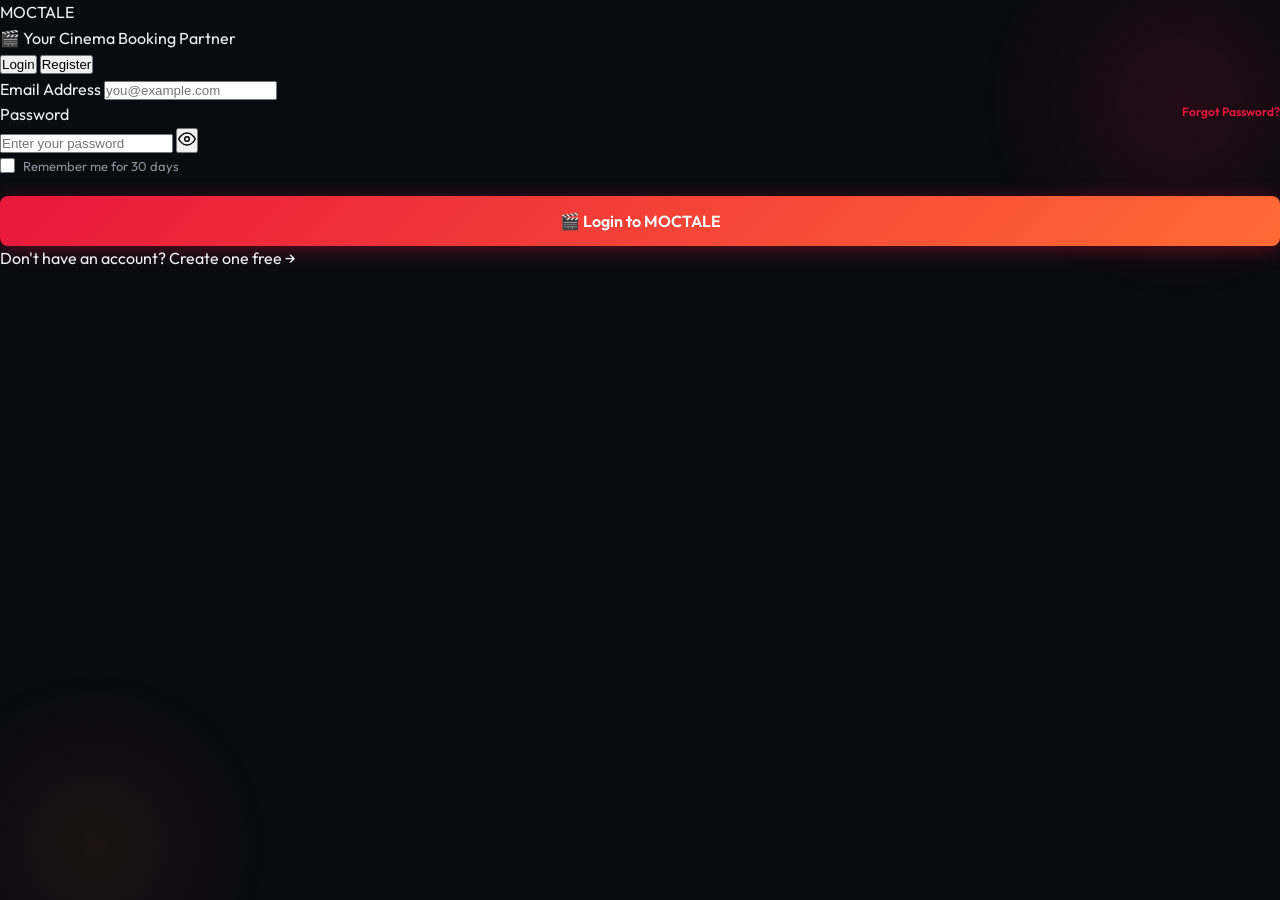
<file: client/login.html>
<!DOCTYPE html>
<html lang="en">
<head>
  <meta charset="UTF-8">
  <meta name="viewport" content="width=device-width, initial-scale=1.0">
  <title>MOCTALE</title>
  <meta name="description" content="Login or create your MOCTALE account to book movie tickets instantly.">
  <link rel="stylesheet" href="./client-style.css">
</head>
<body>
  <div class="login-page" id="login-page">
    <div style="position:fixed;top:-100px;right:-100px;width:400px;height:400px;background:radial-gradient(circle,rgba(232,23,58,0.12),transparent 70%);pointer-events:none;z-index:0"></div>
    <div style="position:fixed;bottom:-120px;left:-80px;width:350px;height:350px;background:radial-gradient(circle,rgba(255,107,53,0.08),transparent 70%);pointer-events:none;z-index:0"></div>

    <div class="login-box fade-in" id="login-box" style="position:relative;z-index:1">
      <div class="login-brand">
        <a href="./index.html" id="login-logo">
          <div class="logo-text">MOCTALE</div>
        </a>
        <p>🎬 Your Cinema Booking Partner</p>
      </div>

      <div class="login-tabs" id="login-tabs">
        <button class="login-tab active" id="tab-login" type="button" onclick="switchTab('login')">Login</button>
        <button class="login-tab" id="tab-register" type="button" onclick="switchTab('register')">Register</button>
      </div>

      <div id="login-form-wrap">
        <form id="login-form" onsubmit="handleLogin(event)" novalidate>
          <div class="form-group">
            <label class="form-label" for="login-email">Email Address</label>
            <input class="form-control" type="email" id="login-email" placeholder="you@example.com" autocomplete="email">
            <div class="form-hint" id="login-email-hint"></div>
          </div>

          <div class="form-group">
            <label class="form-label" for="login-password" style="display:flex;justify-content:space-between">
              <span>Password</span>
              <a href="#" style="color:var(--primary);font-size:12px;font-weight:600" id="forgot-pw-btn" onclick="forgotPw(event)">Forgot Password?</a>
            </label>

            <div class="pw-field-wrap">
              <input class="form-control pw-input" type="password" id="login-password" placeholder="Enter your password" autocomplete="current-password">
              <button type="button" class="pw-toggle" id="toggle-pw" onclick="togglePw('login-password','toggle-pw')" aria-label="Show password">
                <svg xmlns="http://www.w3.org/2000/svg" width="18" height="18" viewBox="0 0 24 24" fill="none" stroke="currentColor" stroke-width="2" stroke-linecap="round" stroke-linejoin="round"><path d="M1 12s4-8 11-8 11 8 11 8-4 8-11 8-11-8-11-8z"/><circle cx="12" cy="12" r="3"/></svg>
              </button>
            </div>
            <div class="form-hint" id="login-pw-hint"></div>
          </div>

          <div style="display:flex;align-items:center;gap:8px;margin-bottom:4px">
            <input type="checkbox" id="remember-me" style="accent-color:var(--primary);width:15px;height:15px">
            <label for="remember-me" style="font-size:13px;color:var(--text-muted);cursor:pointer">Remember me for 30 days</label>
          </div>

          <button type="submit" class="btn btn-primary" id="login-submit-btn" style="width:100%;justify-content:center;padding:15px;font-size:16px;margin-top:16px">🎬 Login to MOCTALE</button>
        </form>

        <p class="login-footer-note">Don't have an account? <a href="#" onclick="switchTab('register')">Create one free →</a></p>
      </div>

      <div id="register-form-wrap" style="display:none">
        <form id="register-form" onsubmit="handleRegister(event)" novalidate>
          <div class="form-row">
            <div class="form-group">
              <label class="form-label" for="reg-first">First Name</label>
              <input class="form-control" type="text" id="reg-first" placeholder="Viraj">
              <div class="form-hint" id="reg-first-hint"></div>
            </div>
            <div class="form-group">
              <label class="form-label" for="reg-last">Last Name</label>
              <input class="form-control" type="text" id="reg-last" placeholder="Saresa">
              <div class="form-hint" id="reg-last-hint"></div>
            </div>
          </div>

          <div class="form-group">
            <label class="form-label" for="reg-email">Email Address</label>
            <input class="form-control" type="email" id="reg-email" placeholder="you@example.com" autocomplete="email">
            <div class="form-hint" id="reg-email-hint"></div>
          </div>

          <div class="form-group">
            <label class="form-label" for="reg-phone">Phone Number</label>
            <input class="form-control" type="tel" id="reg-phone" placeholder="9876543210">
            <div class="form-hint" id="reg-phone-hint"></div>
          </div>

          <div class="form-group">
            <label class="form-label" for="reg-password">Create Password</label>
            <div class="pw-field-wrap">
              <input class="form-control pw-input" type="password" id="reg-password" placeholder="Enter your password" autocomplete="new-password">
              <button type="button" onclick="togglePw('reg-password','toggle-reg-pw')" class="pw-toggle" id="toggle-reg-pw" aria-label="Show password">
                <svg xmlns="http://www.w3.org/2000/svg" width="18" height="18" viewBox="0 0 24 24" fill="none" stroke="currentColor" stroke-width="2" stroke-linecap="round" stroke-linejoin="round"><path d="M1 12s4-8 11-8 11 8 11 8-4 8-11 8-11-8-11-8z"/><circle cx="12" cy="12" r="3"/></svg>
              </button>
            </div>
            <div class="form-hint" id="reg-password-hint"></div>
          </div>

          <div class="form-group">
            <label class="form-label" for="reg-confirm">Confirm Password</label>
            <input class="form-control" type="password" id="reg-confirm" placeholder="Re-enter password" autocomplete="new-password">
            <div class="form-hint" id="reg-confirm-hint"></div>
          </div>

          <div style="display:flex;align-items:flex-start;gap:8px;margin-bottom:8px">
            <input type="checkbox" id="agree-terms" style="accent-color:var(--primary);width:15px;height:15px;margin-top:2px;flex-shrink:0">
            <label for="agree-terms" style="font-size:13px;color:var(--text-muted);cursor:pointer;line-height:1.5">
              I agree to the
              <a href="#" style="color:var(--primary)">Terms of Service</a>
              and
              <a href="#" style="color:var(--primary)">Privacy Policy</a>
            </label>
          </div>

          <button type="submit" class="btn btn-primary" id="register-submit-btn" style="width:100%;justify-content:center;padding:15px;font-size:16px;margin-top:12px">Create My Account</button>
        </form>

        <p class="login-footer-note">Already have an account? <a href="#" onclick="switchTab('login')">Login here →</a></p>
      </div>
    </div>
  </div>

  <div class="toast-wrap" id="toast-wrap"></div>

  <script>
    function switchTab(tab) {
      const isLogin = tab === 'login';
      document.getElementById('tab-login').classList.toggle('active', isLogin);
      document.getElementById('tab-register').classList.toggle('active', !isLogin);
      document.getElementById('login-form-wrap').style.display = isLogin ? '' : 'none';
      document.getElementById('register-form-wrap').style.display = isLogin ? 'none' : '';
    }

    function togglePw(inputId, btnId) {
      const input = document.getElementById(inputId);
      const isHidden = input.type === 'password';
      input.type = isHidden ? 'text' : 'password';
      const btn = document.getElementById(btnId);
      btn.innerHTML = isHidden
        ? `<svg xmlns="http://www.w3.org/2000/svg" width="20" height="20" viewBox="0 0 24 24" fill="none" stroke="currentColor" stroke-width="2" stroke-linecap="round" stroke-linejoin="round"><path d="M17.94 17.94A10.07 10.07 0 0 1 12 20c-7 0-11-8-11-8a18.45 18.45 0 0 1 5.06-5.94"/><path d="M9.9 4.24A9.12 9.12 0 0 1 12 4c7 0 11 8 11 8a18.5 18.5 0 0 1-2.16 3.19"/><path d="M1 1l22 22"/></svg>`
        : `<svg xmlns="http://www.w3.org/2000/svg" width="20" height="20" viewBox="0 0 24 24" fill="none" stroke="currentColor" stroke-width="2" stroke-linecap="round" stroke-linejoin="round"><path d="M1 12s4-8 11-8 11 8 11 8-4 8-11 8-11-8-11-8z"/><circle cx="12" cy="12" r="3"/></svg>`;
    }

    function getPasswordError(pw, email) {
      if (!pw) return '✗ Password is required.';
      if (/\s/.test(pw)) return '✗ Password must not contain spaces.';
      if (pw.length < 8) return '✗ Password must be at least 8 characters.';
      if (pw.length > 20) return '✗ Password must be at most 20 characters.';
      if (!/[A-Z]/.test(pw)) return '✗ Password must contain at least 1 uppercase letter.';
      if (!/[a-z]/.test(pw)) return '✗ Password must contain at least 1 lowercase letter.';
      if (!/[0-9]/.test(pw)) return '✗ Password must contain at least 1 number.';
      if (!/[^A-Za-z0-9]/.test(pw)) return '✗ Password must contain at least 1 special character (e.g. @ # $ !).';
      const user = (email || '').split('@')[0].toLowerCase();
      if (email && (pw.toLowerCase() === email.toLowerCase() || (user.length >= 3 && pw.toLowerCase().includes(user)))) {
        return '✗ Password must not be similar to your email.';
      }
      return '';
    }

    function handleLogin(e) {
      e.preventDefault();
      const email = document.getElementById('login-email').value.trim();
      const pw = document.getElementById('login-password').value;
      const emailHint = document.getElementById('login-email-hint');
      const pwHint = document.getElementById('login-pw-hint');
      emailHint.textContent = '';
      pwHint.textContent = '';
      emailHint.style.color = '#ef4444';
      pwHint.style.color = '#ef4444';
      let valid = true;

      if (!email) {
        emailHint.textContent = '✗ Email is required.';
        valid = false;
      } else if (!/^[^\s@]+@[^\s@]+\.[^\s@]+$/.test(email)) {
        emailHint.textContent = '✗ Enter a valid email address (e.g. you@gmail.com).';
        valid = false;
      }

      const loginPwErr = getPasswordError(pw, email);
      if (loginPwErr) {
        pwHint.textContent = loginPwErr;
        valid = false;
      }

      if (!email && !pw) {
        showToast('✗ All fields are required.', 'error');
      }

      if (!valid) return;

      const btn = document.getElementById('login-submit-btn');
      btn.textContent = '⏳ Logging in…';
      btn.disabled = true;

      setTimeout(() => {
        localStorage.setItem('moctaleUser', JSON.stringify({
          first: 'Viraj',
          last: '',
          email: email
        }));
        showToast('✅ Welcome back to MOCTALE!', 'success');
        setTimeout(() => {
          window.location.href = './index.html';
        }, 1000);
      }, 1200);
    }

    function handleRegister(e) {
      e.preventDefault();
      const first = document.getElementById('reg-first').value.trim();
      const last = document.getElementById('reg-last').value.trim();
      const email = document.getElementById('reg-email').value.trim();
      const phone = document.getElementById('reg-phone').value.trim();
      const pw = document.getElementById('reg-password').value;
      const confirm = document.getElementById('reg-confirm').value;
      const agreed = document.getElementById('agree-terms').checked;

      const hintIds = ['reg-first-hint', 'reg-last-hint', 'reg-email-hint', 'reg-phone-hint', 'reg-password-hint', 'reg-confirm-hint'];
      hintIds.forEach(id => {
        const hint = document.getElementById(id);
        hint.textContent = '';
        hint.style.color = '#ef4444';
      });

      let valid = true;

      if (!first) {
        document.getElementById('reg-first-hint').textContent = '✗ First name is required.';
        valid = false;
      }

      if (!email) {
        document.getElementById('reg-email-hint').textContent = '✗ Email is required.';
        valid = false;
      } else if (!/^[^\s@]+@[^\s@]+\.[^\s@]+$/.test(email)) {
        document.getElementById('reg-email-hint').textContent = '✗ Enter a valid email address (e.g. you@gmail.com).';
        valid = false;
      }

      const phoneHint = document.getElementById('reg-phone-hint');
      const cleanPhone = phone.replace(/\D/g, '');
      const phoneDigits = cleanPhone.length === 12 && cleanPhone.startsWith('91') ? cleanPhone.slice(2) : cleanPhone;

      if (!phone) {
        phoneHint.textContent = '✗ Phone number is required.';
        valid = false;
      } else if (!/^\d{10}$/.test(phoneDigits)) {
        phoneHint.textContent = '✗ Phone number must be exactly 10 digits.';
        valid = false;
      }

      const regPwErr = getPasswordError(pw, email);
      if (regPwErr) {
        document.getElementById('reg-password-hint').textContent = regPwErr;
        valid = false;
      }

      if (!confirm) {
        document.getElementById('reg-confirm-hint').textContent = '✗ Please confirm your password.';
        valid = false;
      } else if (pw !== confirm) {
        document.getElementById('reg-confirm-hint').textContent = '✗ Passwords do not match.';
        valid = false;
      }

      if (!agreed) {
        if (first || last || email || phone || pw || confirm) {
          showToast('✗ Please accept Terms & Conditions to continue.', 'error');
        }
        valid = false;
      }

      const firstHint = document.getElementById('reg-first-hint');
      if (first && !firstHint.textContent && !/^[A-Za-z][A-Za-z\s'-]{1,29}$/.test(first)) {
        firstHint.textContent = '✗ First name must be 2–30 letters only (no numbers or symbols).';
        valid = false;
      }

      const lastHint = document.getElementById('reg-last-hint');
      if (!last) {
        lastHint.textContent = '✗ Last name is required.';
        valid = false;
      } else if (!/^[A-Za-z][A-Za-z\s'-]{0,29}$/.test(last)) {
        lastHint.textContent = '✗ Last name must contain letters only (max 30).';
        valid = false;
      }

      if (phone && !phoneHint.textContent && !/^[6-9]/.test(phoneDigits)) {
        phoneHint.textContent = '✗ Phone number must start with 6, 7, 8 or 9.';
        valid = false;
      }

      if (!first && !last && !email && !phone && !pw && !confirm && !agreed) {
        showToast('✗ All fields are required.', 'error');
      }

      if (!valid) return;

      const btn = document.getElementById('register-submit-btn');
      btn.textContent = '⏳ Creating account…';
      btn.disabled = true;

      setTimeout(() => {
        localStorage.setItem('moctaleUser', JSON.stringify({ first, last, email }));
        showToast('🎉 Account created! Welcome to MOCTALE!', 'success');
        setTimeout(() => {
          window.location.href = './index.html';
        }, 1200);
      }, 1400);
    }

    function forgotPw(e) {
      e.preventDefault();
      const email = document.getElementById('login-email').value.trim();
      if (!email) {
        showToast('Enter your email first', 'error');
        return;
      }
      showToast('📧 Reset link sent to ' + email, 'success');
    }

    function showToast(msg, type = 'info') {
      const wrap = document.getElementById('toast-wrap');
      const toast = document.createElement('div');
      toast.className = `toast ${type}`;
      const icons = { success: '✅', error: '❌', info: 'ℹ️' };
      toast.innerHTML = `<span class="toast-icon">${icons[type] || 'ℹ️'}</span><span class="toast-msg">${msg}</span>`;
      wrap.appendChild(toast);
      setTimeout(() => toast.remove(), 4000);
    }
  </script>
</body>
</html>
</file>
<file: client/client-style.css>
/* ============================================================
   MOCTALE — Movie Ticket Booking System
   Complete Client-Side CSS
   Premium Dark Theme with Glassmorphism & Animations
   ============================================================ */

@import url('https://fonts.googleapis.com/css2?family=Outfit:wght@300;400;500;600;700;800;900&family=Inter:wght@300;400;500;600&display=swap');

:root {
  --primary:       #e8173a;
  --primary-dark:  #b01030;
  --primary-glow:  rgba(232, 23, 58, 0.35);
  --accent:        #ff6b35;
  --bg:            #090b10;
  --bg-2:          #0d1117;
  --bg-3:          #131720;
  --card-bg:       rgba(255,255,255,0.04);
  --card-border:   rgba(255,255,255,0.08);
  --glass-bg:      rgba(255,255,255,0.06);
  --glass-border:  rgba(255,255,255,0.12);
  --text:          #f0f2f5;
  --text-muted:    #8b919e;
  --text-dim:      #5a6270;
  --gold:          #f5c842;
  --green:         #22c55e;
  --nav-h:         70px;
  --radius:        14px;
  --radius-sm:     8px;
  --transition:    all 0.3s ease;
  --shadow:        0 8px 32px rgba(0,0,0,0.5);
  --shadow-glow:   0 0 24px var(--primary-glow);
}

*, *::before, *::after { margin: 0; padding: 0; box-sizing: border-box; }
html { scroll-behavior: smooth; }
body {
  font-family: 'Outfit', sans-serif;
  background-color: var(--bg);
  color: var(--text);
  line-height: 1.6;
  overflow-x: hidden;
}
a { text-decoration: none; color: inherit; }
img { max-width: 100%; display: block; }
ul { list-style: none; }

::-webkit-scrollbar { width: 6px; }
::-webkit-scrollbar-track { background: var(--bg); }
::-webkit-scrollbar-thumb { background: var(--primary); border-radius: 3px; }

.container { max-width: 1240px; margin: 0 auto; padding: 0 24px; }
.sr-only { position: absolute; width: 1px; height: 1px; overflow: hidden; clip: rect(0,0,0,0); }

.btn {
  display: inline-flex; align-items: center; gap: 8px;
  padding: 12px 24px; border-radius: var(--radius-sm); border: none; cursor: pointer;
  font-family: 'Outfit', sans-serif; font-size: 15px; font-weight: 600; transition: var(--transition); white-space: nowrap;
}
.btn-primary {
  background: linear-gradient(135deg, var(--primary), var(--accent)); color: #fff; box-shadow: 0 4px 20px var(--primary-glow);
}
.btn-primary:hover { transform: translateY(-2px); box-shadow: 0 8px 30px var(--primary-glow); }
.btn-outline {
  background: transparent; border: 1.5px solid var(--glass-border); color: var(--text); backdrop-filter: blur(10px);
}
.btn-outline:hover { border-color: var(--primary); color: var(--primary); background: rgba(232, 23, 58, 0.08); }
.btn-ghost {
  background: var(--glass-bg); color: var(--text-muted); border: 1px solid var(--card-border);
}
.btn-ghost:hover { background: var(--card-bg); color: var(--text); }
.btn-sm { padding: 8px 18px; font-size: 13px; }
.btn-lg { padding: 16px 36px; font-size: 17px; }

.badge {
  display: inline-flex; align-items: center; padding: 3px 10px; border-radius: 20px; font-size: 11px; font-weight: 600; text-transform: uppercase; letter-spacing: 0.5px;
}
.badge-red   { background: rgba(232,23,58,0.18); color: var(--primary); border: 1px solid rgba(232,23,58,0.3); }
.badge-gold  { background: rgba(245,200,66,0.15); color: var(--gold); border: 1px solid rgba(245,200,66,0.3); }
.badge-green { background: rgba(34,197,94,0.15); color: var(--green); border: 1px solid rgba(34,197,94,0.3); }
.badge-blue  { background: rgba(96,165,250,0.15); color: #60a5fa; border: 1px solid rgba(96,165,250,0.3); }

.navbar {
  position: fixed; top: 0; left: 0; right: 0; z-index: 1000; height: var(--nav-h); display: flex; align-items: center; padding: 0 6%; background: rgba(9, 11, 16, 0.85); backdrop-filter: blur(20px); -webkit-backdrop-filter: blur(20px); border-bottom: 1px solid var(--card-border); transition: var(--transition);
}
.navbar.scrolled { background: rgba(9, 11, 16, 0.97); box-shadow: 0 4px 30px rgba(0,0,0,0.4); }
.nav-brand { display: flex; align-items: center; gap: 10px; margin-right: auto; }
.nav-logo { font-size: 26px; font-weight: 900; letter-spacing: -1px; color: #ffffff; display: flex; align-items: center; gap: 9px; }
.nav-logo img { width: 34px; height: 34px; object-fit: cover; border-radius: 8px; display: block; flex-shrink: 0; }
.nav-links { display: flex; align-items: center; gap: 6px; }
.nav-links a { padding: 8px 16px; border-radius: var(--radius-sm); font-size: 14px; font-weight: 500; color: var(--text-muted); transition: var(--transition); position: relative; }
.nav-links a:hover, .nav-links a.active { color: var(--text); background: var(--glass-bg); }
.nav-links a.active::after { content: ''; position: absolute; bottom: -2px; left: 50%; transform: translateX(-50%); width: 18px; height: 2px; background: var(--primary); border-radius: 2px; }
.nav-actions { display: flex; align-items: center; gap: 10px; margin-left: 20px; }
.nav-avatar { width: 36px; height: 36px; border-radius: 50%; background: linear-gradient(135deg, var(--primary), var(--accent)); display: flex; align-items: center; justify-content: center; font-weight: 700; font-size: 14px; cursor: pointer; transition: var(--transition); }
.nav-avatar:hover { transform: scale(1.1); }
.page-wrap { padding-top: var(--nav-h); min-height: 100vh; }
.hero { position: relative; min-height: 92vh; display: flex; align-items: center; overflow: hidden; }
.hero-bg { position: absolute; inset: 0; background: radial-gradient(ellipse 80% 60% at 50% 40%, rgba(232,23,58,0.12) 0%, transparent 70%), linear-gradient(160deg, #0d0f14 0%, #090b10 100%); z-index: 0; }
.hero-particles { position: absolute; inset: 0; background-image: radial-gradient(1.5px 1.5px at 10% 20%, rgba(255,255,255,0.15) 0%, transparent 100%), radial-gradient(1.5px 1.5px at 80% 10%, rgba(255,255,255,0.1) 0%, transparent 100%), radial-gradient(1.5px 1.5px at 60% 70%, rgba(255,255,255,0.12) 0%, transparent 100%), radial-gradient(1.5px 1.5px at 30% 85%, rgba(255,255,255,0.08) 0%, transparent 100%), radial-gradient(2px 2px at 90% 50%, rgba(232,23,58,0.3) 0%, transparent 100%); }
.hero-content { position: relative; z-index: 1; max-width: 680px; }
.hero-tag { display: inline-flex; align-items: center; gap: 8px; padding: 6px 16px; background: rgba(232,23,58,0.12); border: 1px solid rgba(232,23,58,0.3); border-radius: 20px; font-size: 13px; font-weight: 600; color: var(--primary); margin-bottom: 24px; letter-spacing: 0.5px; }
.hero-tag::before { content: ''; width: 6px; height: 6px; background: var(--primary); border-radius: 50%; animation: pulse-dot 2s infinite; }
@keyframes pulse-dot { 0%, 100% { opacity: 1; transform: scale(1); } 50% { opacity: 0.5; transform: scale(0.7); } }
.hero h1 { font-size: clamp(40px, 7vw, 72px); font-weight: 900; line-height: 1.05; letter-spacing: -2px; margin-bottom: 22px; }
.hero h1 .highlight { background: linear-gradient(135deg, var(--primary), var(--accent)); -webkit-background-clip: text; -webkit-text-fill-color: transparent; background-clip: text; }
.hero-sub { font-size: 18px; color: var(--text-muted); margin-bottom: 36px; max-width: 520px; font-weight: 400; line-height: 1.7; }
.hero-cta { display: flex; gap: 14px; flex-wrap: wrap; margin-bottom: 48px; }
.hero-stats { display: flex; gap: 36px; }
.stat-item { text-align: left; }
.stat-num { font-size: 28px; font-weight: 800; color: var(--text); line-height: 1; }
.stat-label { font-size: 12px; color: var(--text-dim); margin-top: 4px; letter-spacing: 0.5px; }
.hero-visual { position: absolute; right: 0; top: 0; bottom: 0; width: 52%; z-index: 0; overflow: hidden; }
.hero-visual::before { content: ''; position: absolute; inset: 0; background: linear-gradient(90deg, var(--bg) 0%, transparent 40%, transparent 80%, var(--bg) 100%), linear-gradient(180deg, var(--bg) 0%, transparent 20%, transparent 80%, var(--bg) 100%); z-index: 2; }
.hero-movie-grid { display: grid; grid-template-columns: repeat(3, 1fr); gap: 10px; height: 100%; padding: 20px; opacity: 0.6; animation: drift 20s ease-in-out infinite alternate; }
@keyframes drift { from { transform: translateY(0); } to { transform: translateY(-30px); } }
.hero-movie-poster { border-radius: 10px; overflow: hidden; background: var(--bg-3); }
.hero-movie-poster img { width: 100%; height: 100%; object-fit: cover; }
.search-wrap { background: var(--glass-bg); border: 1px solid var(--glass-border); border-radius: var(--radius); padding: 6px 6px 6px 20px; display: flex; align-items: center; gap: 12px; max-width: 600px; backdrop-filter: blur(10px); transition: var(--transition); }
.search-wrap:focus-within { border-color: var(--primary); box-shadow: 0 0 0 3px rgba(232,23,58,0.12); }
.search-wrap input { flex: 1; background: none; border: none; outline: none; color: var(--text); font-family: 'Outfit', sans-serif; font-size: 15px; }
.search-wrap input::placeholder { color: var(--text-dim); }
.search-icon { color: var(--text-dim); font-size: 18px; flex-shrink: 0; }
.section { padding: 70px 0; }
.section-alt { background: var(--bg-2); }
.section-header { display: flex; align-items: flex-end; justify-content: space-between; margin-bottom: 36px; gap: 16px; }
.section-title { font-size: clamp(22px, 3vw, 32px); font-weight: 800; letter-spacing: -0.5px; }
.section-title span { color: var(--primary); }
.section-line { width: 40px; height: 3px; background: linear-gradient(90deg, var(--primary), var(--accent)); border-radius: 2px; margin-top: 8px; }
.movie-grid { display: grid; grid-template-columns: repeat(auto-fill, minmax(200px, 1fr)); gap: 24px; }
.movie-card { background: var(--card-bg); border: 1px solid var(--card-border); border-radius: var(--radius); overflow: hidden; transition: var(--transition); cursor: pointer; position: relative; }
.movie-card:hover { transform: translateY(-6px); border-color: rgba(255,255,255,0.16); box-shadow: var(--shadow), var(--shadow-glow); }
.movie-poster { position: relative; aspect-ratio: 2/3; background: var(--bg-3); overflow: hidden; }
.movie-poster img { width: 100%; height: 100%; object-fit: cover; transition: transform 0.5s ease; }
.movie-card:hover .movie-poster img { transform: scale(1.06); }
.poster-overlay { position: absolute; inset: 0; background: linear-gradient(to top, rgba(0,0,0,0.9) 0%, transparent 50%); opacity: 0; transition: opacity 0.3s ease; display: flex; align-items: flex-end; justify-content: center; padding: 20px; }
.movie-card:hover .poster-overlay { opacity: 1; }
.poster-rating { position: absolute; top: 10px; right: 10px; background: rgba(0,0,0,0.75); backdrop-filter: blur(8px); border-radius: 20px; padding: 4px 10px; font-size: 12px; font-weight: 700; color: var(--gold); display: flex; align-items: center; gap: 4px; }
.poster-badge { position: absolute; top: 10px; left: 10px; }
.movie-info { padding: 14px; }
.movie-info h3 { font-size: 15px; font-weight: 700; margin-bottom: 4px; white-space: nowrap; overflow: hidden; text-overflow: ellipsis; }
.movie-genre { font-size: 12px; color: var(--text-muted); margin-bottom: 12px; }
.featured-card { display: grid; grid-template-columns: 280px 1fr; gap: 0; background: var(--card-bg); border: 1px solid var(--card-border); border-radius: var(--radius); overflow: hidden; transition: var(--transition); }
.featured-card:hover { border-color: rgba(255,255,255,0.14); box-shadow: var(--shadow); }
.featured-poster { position: relative; }
.featured-poster img { width: 100%; height: 100%; object-fit: cover; }
.featured-body { padding: 32px; display: flex; flex-direction: column; justify-content: center; gap: 16px; }
.featured-title { font-size: 28px; font-weight: 800; letter-spacing: -0.5px; }
.featured-meta { display: flex; gap: 12px; flex-wrap: wrap; align-items: center; }
.featured-desc { color: var(--text-muted); line-height: 1.7; font-size: 14px; }
.featured-actions { display: flex; gap: 12px; margin-top: 8px; }
.page-header { padding: 48px 0 24px; border-bottom: 1px solid var(--card-border); margin-bottom: 36px; }
.page-header h1 { font-size: 36px; font-weight: 800; letter-spacing: -0.5px; }
.page-header p { color: var(--text-muted); margin-top: 6px; font-size: 15px; }
.date-row { display: flex; gap: 10px; margin-bottom: 32px; overflow-x: auto; padding-bottom: 4px; scrollbar-width: none; }
.date-row::-webkit-scrollbar { display: none; }
.date-btn { display: flex; flex-direction: column; align-items: center; min-width: 70px; padding: 12px 10px; border: 1.5px solid var(--card-border); border-radius: var(--radius-sm); background: var(--card-bg); color: var(--text-muted); cursor: pointer; transition: var(--transition); font-family: 'Outfit', sans-serif; }
.date-btn:hover { border-color: var(--primary); color: var(--text); }
.date-btn.active { background: var(--primary); border-color: var(--primary); color: #fff; }
.date-btn .day { font-size: 11px; font-weight: 500; opacity: 0.8; margin-bottom: 4px; }
.date-btn .num { font-size: 20px; font-weight: 800; line-height: 1; }
.date-btn .mon { font-size: 11px; margin-top: 2px; opacity: 0.8; }
.theatre-card { background: var(--card-bg); border: 1px solid var(--card-border); border-radius: var(--radius); padding: 24px; margin-bottom: 20px; transition: var(--transition); }
.theatre-card:hover { border-color: rgba(255,255,255,0.14); }
.theatre-header { display: flex; align-items: flex-start; justify-content: space-between; margin-bottom: 16px; }
.theatre-name { font-size: 18px; font-weight: 700; }
.theatre-location { font-size: 13px; color: var(--text-muted); margin-top: 3px; display: flex; align-items: center; gap: 4px; }
.theatre-amenities { display: flex; gap: 6px; }
.show-times { display: flex; gap: 10px; flex-wrap: wrap; }
.show-time-btn { padding: 9px 16px; border: 1.5px solid var(--card-border); border-radius: var(--radius-sm); background: var(--glass-bg); color: var(--text); cursor: pointer; font-family: 'Outfit', sans-serif; font-size: 14px; font-weight: 600; transition: var(--transition); }
.show-time-btn:hover { border-color: var(--primary); color: var(--primary); background: rgba(232,23,58,0.08); }
.show-time-btn.active { background: var(--primary); border-color: var(--primary); color: #fff; }
.show-time-btn .avail { font-size: 11px; font-weight: 400; opacity: 0.75; display: block; }
.selected-show-bar { background: linear-gradient(135deg, rgba(232,23,58,0.15), rgba(255,107,53,0.1)); border: 1px solid rgba(232,23,58,0.3); border-radius: var(--radius); padding: 20px 28px; margin-bottom: 28px; display: flex; align-items: center; justify-content: space-between; gap: 20px; }
.show-bar-info { display: flex; gap: 32px; }
.show-bar-item label { font-size: 11px; color: var(--text-muted); display: block; margin-bottom: 4px; text-transform: uppercase; letter-spacing: 0.5px; }
.show-bar-item strong { font-size: 15px; font-weight: 700; }
.seat-page { max-width: 900px; margin: 0 auto; padding: 40px 24px; }
.cinema-screen { text-align: center; margin-bottom: 48px; }
.screen-label { display: inline-block; padding: 10px 80px; background: linear-gradient(180deg, rgba(255,255,255,0.9), rgba(200,200,200,0.6)); color: #111; font-size: 12px; font-weight: 700; letter-spacing: 3px; border-radius: 0 0 50% 50% / 0 0 20px 20px; box-shadow: 0 6px 30px rgba(255,255,255,0.2); }
.screen-glow { height: 1px; background: linear-gradient(90deg, transparent, rgba(255,255,255,0.4), transparent); margin-bottom: 36px; }
.seat-layout { display: flex; flex-direction: column; gap: 10px; align-items: center; }
.seat-row { display: flex; align-items: center; gap: 8px; }
.row-label { width: 24px; text-align: center; font-size: 12px; color: var(--text-dim); font-weight: 600; }
.seat-gap { width: 24px; }
.seat { width: 36px; height: 34px; border-radius: 6px 6px 3px 3px; border: 1.5px solid var(--card-border); background: var(--card-bg); cursor: pointer; transition: var(--transition); font-family: 'Outfit', sans-serif; font-size: 10px; font-weight: 600; color: var(--text-muted); display: flex; align-items: center; justify-content: center; }
.seat:hover:not(.booked) { border-color: var(--primary); color: var(--primary); transform: scale(1.05); }
.seat.selected { background: var(--primary); border-color: var(--primary); color: #fff; }
.seat.booked { background: var(--bg-3); border-color: var(--bg-3); color: var(--text-dim); cursor: not-allowed; }
.seat.premium { border-color: var(--gold); }
.seat.premium:hover:not(.booked) { border-color: var(--gold); color: var(--gold); }
.seat.premium.selected { background: var(--gold); border-color: var(--gold); color: #000; }
.seat-legend { display: flex; gap: 24px; justify-content: center; margin: 32px 0; flex-wrap: wrap; }
.legend-item { display: flex; align-items: center; gap: 8px; font-size: 13px; color: var(--text-muted); }
.legend-box { width: 22px; height: 20px; border-radius: 4px 4px 2px 2px; border: 1.5px solid; }
.legend-box.available { border-color: var(--card-border); background: var(--card-bg); }
.legend-box.selected-l { border-color: var(--primary); background: var(--primary); }
.legend-box.booked-l { border-color: var(--bg-3); background: var(--bg-3); }
.legend-box.premium-l { border-color: var(--gold); background: transparent; }
.booking-bar { display: flex; align-items: center; justify-content: space-between; background: var(--card-bg); border: 1px solid var(--card-border); border-radius: var(--radius); padding: 20px 28px; margin-top: 32px; gap: 20px; flex-wrap: wrap; }
.booking-bar-info { display: flex; gap: 28px; flex-wrap: wrap; }
.booking-bar-item label { font-size: 12px; color: var(--text-muted); display: block; margin-bottom: 3px; }
.booking-bar-item strong { font-size: 16px; font-weight: 700; }

@media (max-width: 768px) { .nav-links { display: none; } .hero { min-height: auto; padding-top: 100px; } .hero-visual { display: none; } .featured-card { grid-template-columns: 1fr; } }
</file>
